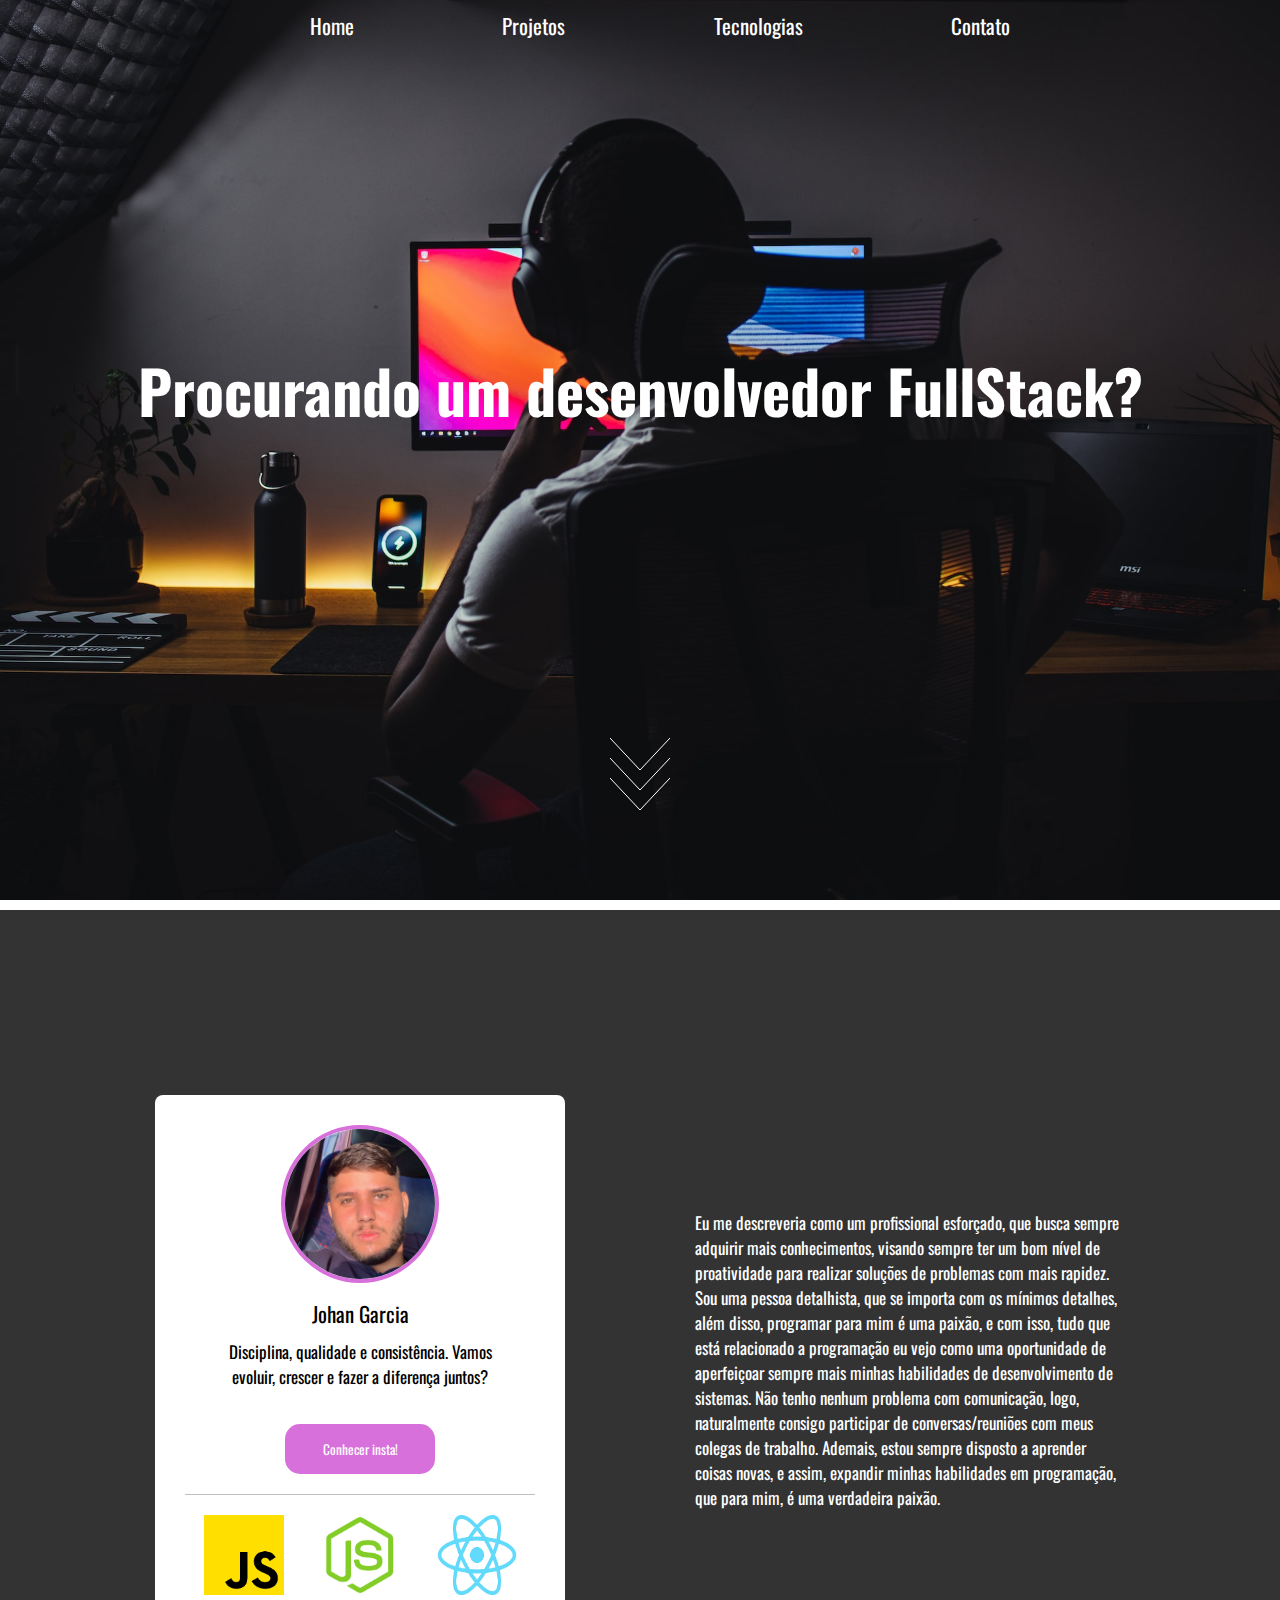
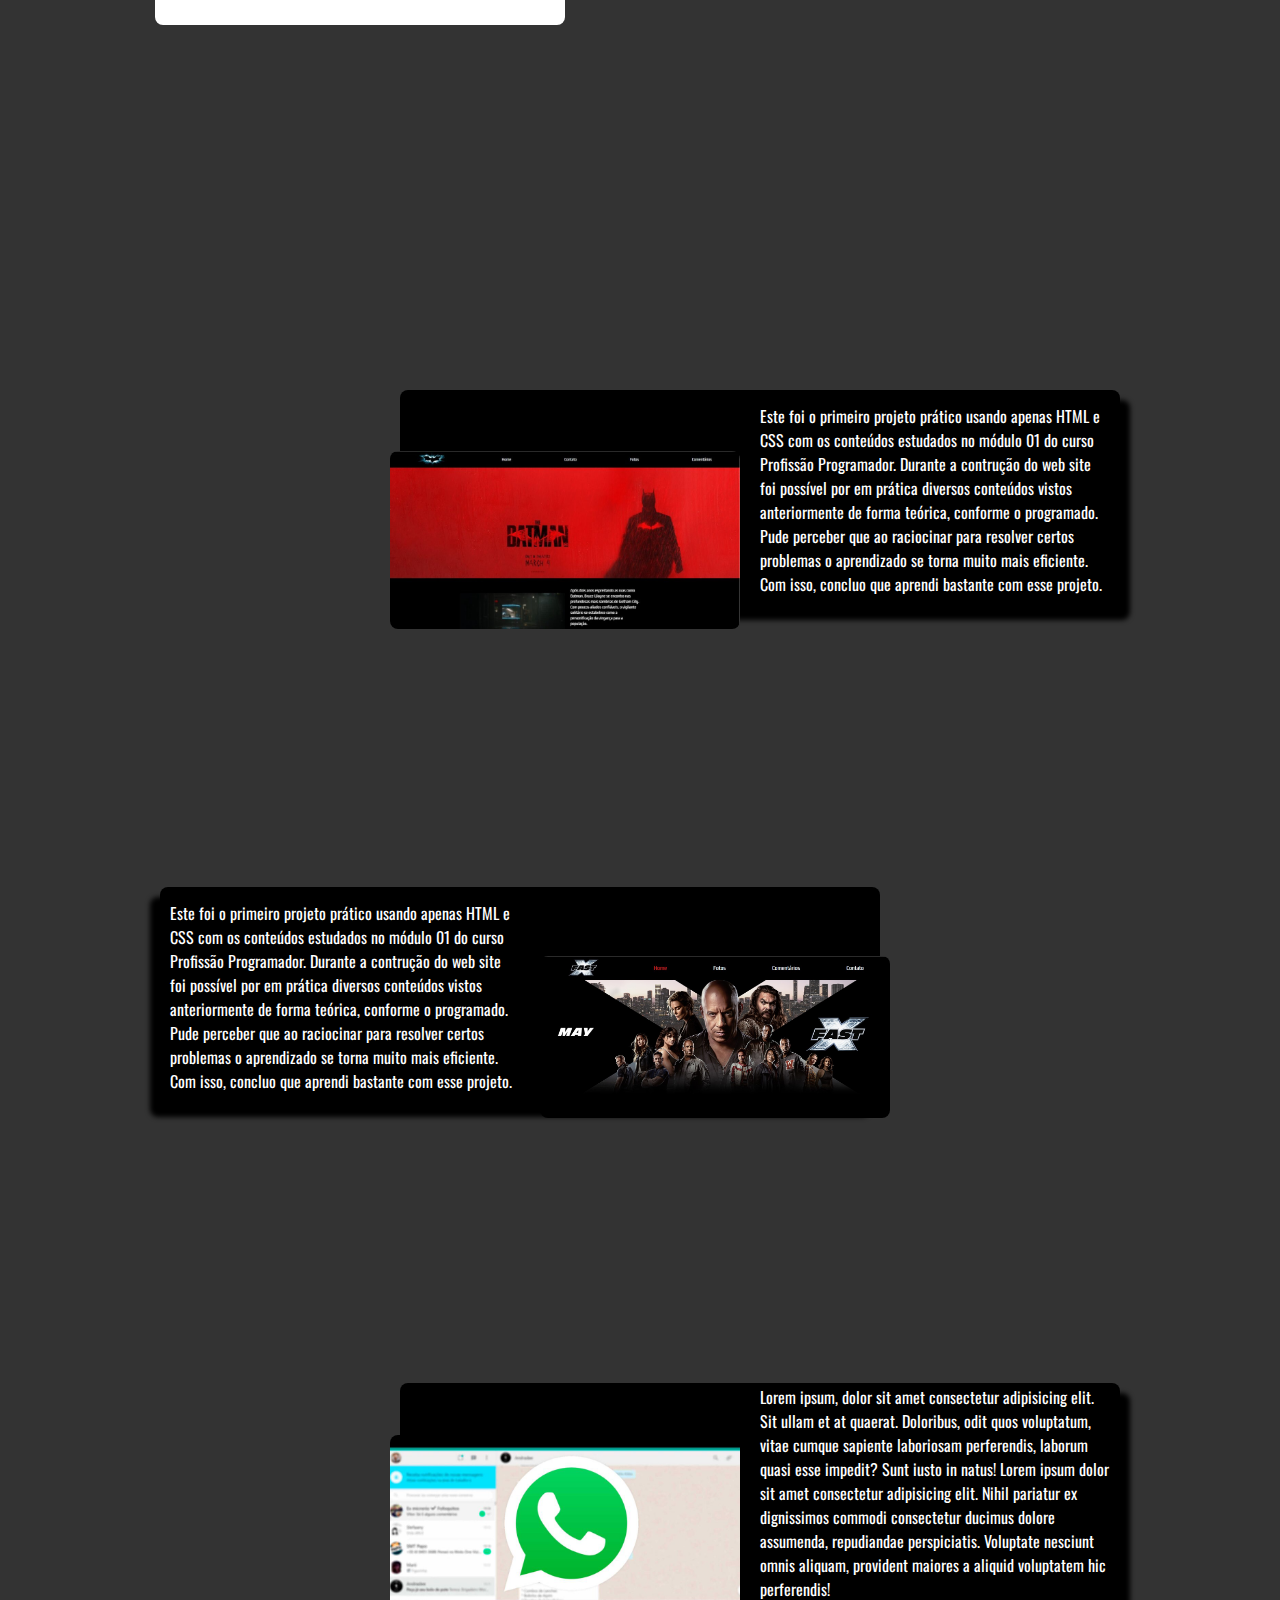
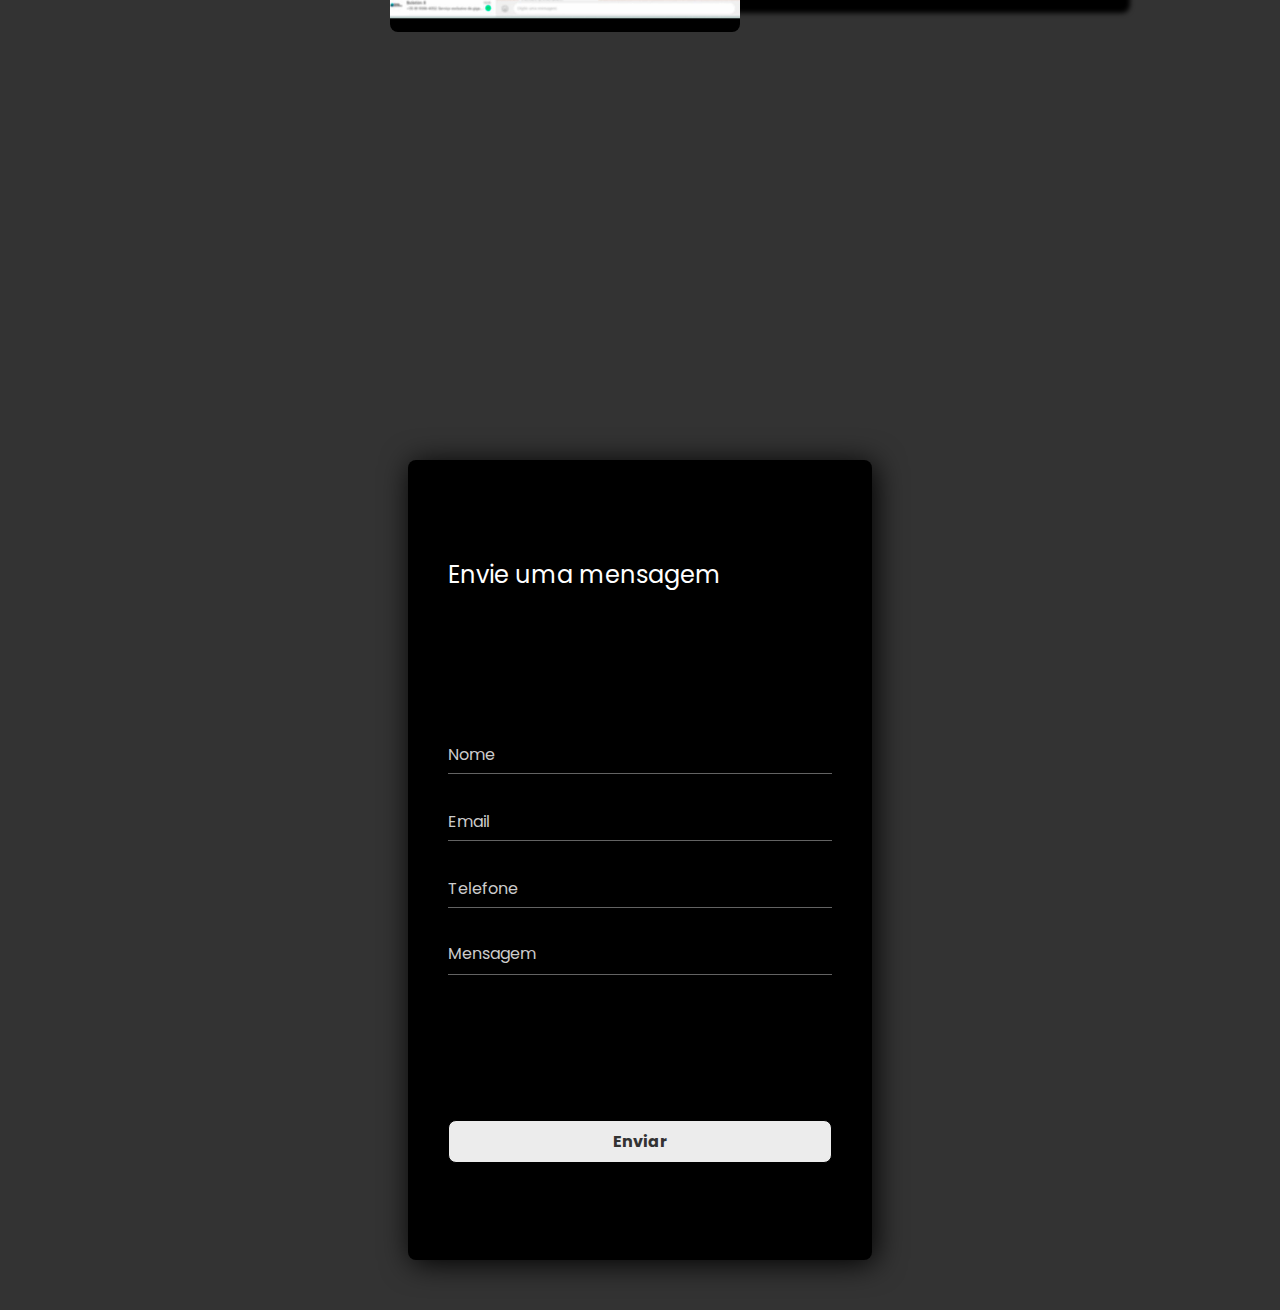
<file: index.html>
<!DOCTYPE html>
<html lang="en">
<head>
    <meta charset="UTF-8">
    <meta http-equiv="X-UA-Compatible" content="IE=edge">
    <meta name="viewport" content="width=device-width, initial-scale=1.0">
    <title>Johan Garcia de Oliveira</title>
    <link rel="stylesheet" href="./styles.css">
</head>
<body>
    <div class="hero-container">
        <header>
            <nav>
                <ul>
                    <li>Home</li>
                    <li>Projetos</li>
                    <li>Tecnologias</li>
                    <li>Contato</li>
                </ul>
            </nav>
        </header>
        <h1>Procurando um desenvolvedor FullStack?</h1>
        <svg class="arrows">
            <path class="a1" d="M0 0 L30 32 L60 0"></path>
            <path class="a2" d="M0 20 L30 52 L60 20"></path>
            <path class="a3" d="M0 40 L30 72 L60 40"></path>
        </svg>
    </div>
    <div class="content-container">
        <div class="profile-container">
            <div class="profile-content">
                <div class="profile-card">
                    <img class="profile-image" src="./profile.jpg"/>
                    <span class="name-text">Johan Garcia</span>
                    <span class="profile-text">
                        Disciplina, qualidade e consistência.
                        Vamos evoluir, crescer e fazer a diferença juntos?
                    </span>
                    <a href="https://www.instagram.com/johangarcia.o/" target="_blank">
                        <button class="profile-button">
                            Conhecer insta!
                        </button>
                    </a>
                    <div class="divider"></div>
                    <div class="icons-container">
                        <img class="icon-item" src="./js.png"/>
                        <img class="icon-item" src="./node.png"/>
                        <img class="icon-item" src="./react.png"/>
                    </div>
                </div>
            </div>

            <p class="profile-sinopse">
                Eu me descreveria como um profissional esforçado, que busca sempre adquirir mais conhecimentos,
                visando sempre ter um bom nível de proatividade para realizar soluções de problemas com mais rapidez.
                Sou uma pessoa detalhista, que se importa com os mínimos detalhes, além disso, programar para mim é
                uma paixão, e com isso, tudo que está relacionado a programação eu vejo como uma oportunidade de
                aperfeiçoar sempre mais minhas habilidades de desenvolvimento de sistemas. Não tenho nenhum
                problema com comunicação, logo, naturalmente consigo participar de conversas/reuniões com meus
                colegas de trabalho. Ademais, estou sempre disposto a aprender coisas novas, e assim,
                expandir minhas habilidades em programação, que para mim, é uma verdadeira paixão.
            </p>
        </div>
    </div>

    <div class="content-container h-200">
        <div class="project-container">
            <div class="project-content">

                <div class="position-container right">
                    <div class="project-card">
                        <img class="project-image" src="./batmanimage.jpeg">
                        <p class="project-text">
                            Este foi o primeiro projeto prático usando apenas HTML e CSS com os 
                            conteúdos estudados no módulo 01 do curso Profissão Programador. Durante
                            a contrução do web site foi possível por em prática diversos conteúdos
                            vistos anteriormente de forma teórica, conforme o programado. Pude perceber
                            que ao raciocinar para resolver certos problemas o aprendizado se torna muito
                            mais eficiente. Com isso, concluo que aprendi bastante com esse projeto.
                        </p>
                    </div>
                </div>

                <div class="position-container left">
                    <div class="project-card card-reverse">
                        <img class="project-image image-reverse" src="./fastximage.jpg">
                        <p class="project-text">
                            Este foi o primeiro projeto prático usando apenas HTML e CSS com os 
                            conteúdos estudados no módulo 01 do curso Profissão Programador. Durante
                            a contrução do web site foi possível por em prática diversos conteúdos
                            vistos anteriormente de forma teórica, conforme o programado. Pude perceber
                            que ao raciocinar para resolver certos problemas o aprendizado se torna muito
                            mais eficiente. Com isso, concluo que aprendi bastante com esse projeto.
                        </p>
                    </div>
                </div>

                <div class="position-container right">
                    <div class="project-card">
                        <img class="project-image" src="./wppimage.jpeg">
                        <p class="project-text">
                            Lorem ipsum, dolor sit amet consectetur adipisicing elit. Sit ullam et at quaerat. 
                            Doloribus, odit quos voluptatum, vitae cumque sapiente laboriosam perferendis, 
                            laborum quasi esse impedit? Sunt iusto in natus! Lorem ipsum dolor sit amet 
                            consectetur adipisicing elit. Nihil pariatur ex dignissimos commodi consectetur 
                            ducimus dolore assumenda, repudiandae perspiciatis. Voluptate nesciunt omnis aliquam, 
                            provident maiores a aliquid voluptatem hic perferendis!
                        </p>
                    </div>
                </div>
                
            </div>
        </div>
    </div>

    <div class="content-container">
        <div class="form-container">
            <form class="my-form" action="https://formspree.io/f/mzbqobyw" method="POST">

                <div class="content-titile">
                    <span class="form-title">Envie uma mensagem</span>
                </div>

                <div class="content-inputs">
                    <input class="my-form-input" type="text" name="nome" placeholder="Nome" required>
                    <input class="my-form-input" type="email" name="email" placeholder="Email" required>
                    <input class="my-form-input" type="text" name="telefone" placeholder="Telefone" required>
                    <textarea class="my-form-input" name="message" placeholder="Mensagem" required></textarea>  
                </div>

                <div class="content-button">
                    <button type="submit" class="btn">Enviar</button>
                </div>

            </form>
        </div>
    </div>


</body>
</html>
</file>
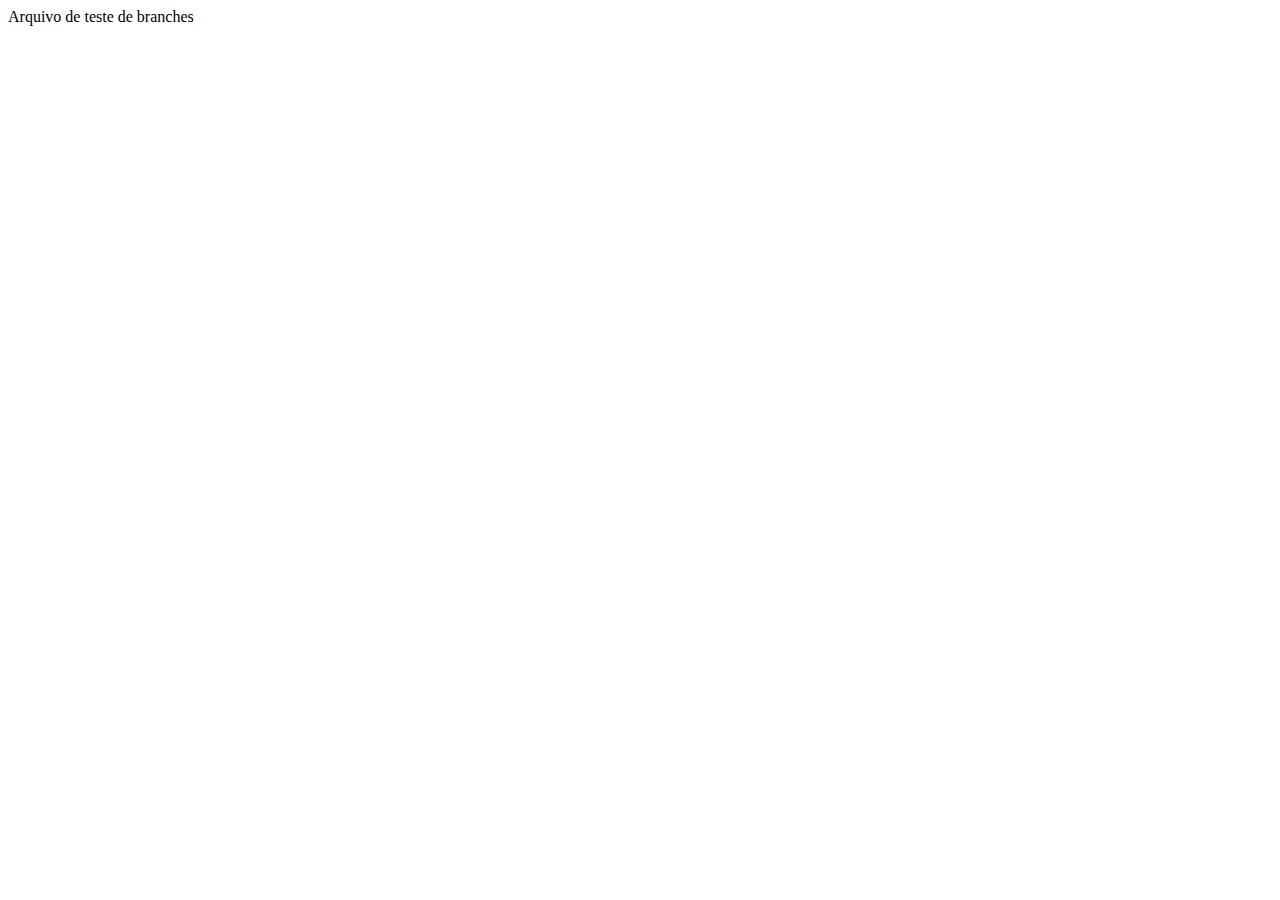
<file: screen.html>
<!DOCTYPE html>
<html lang="en">
<head>
    <meta charset="UTF-8">
    <meta name="viewport" content="width=device-width, initial-scale=1.0">
    <title>Info Screen</title>
</head>
<body>
    Arquivo de teste de branches
</body>
</html>
</file>
<file: styles.css>
@import url('https://fonts.googleapis.com/css2?family=Oswald&display=swap');
@import url('https://fonts.googleapis.com/css2?family=Poppins&display=swap');

* {
    margin: 0;
}

.hero-container {
    height: 100vh;
    display: flex;
    flex-direction: column;
    align-items: center;
    justify-content: space-between;
    background-image: url('./nubelson-fernandes-iE71-TMrrkE-unsplash\ \(1\).jpg');
    background-attachment: fixed;
    background-position: center;
    background-repeat: no-repeat;
    background-size: cover;
    padding-top: 10px;
}

h1 {
    font-family: 'Oswald', sans-serif;
    color: #fff;
    font-size: 60px;
}

nav {
    width: 50%;
}

ul {
    display: flex;
    justify-content: space-between;
    list-style: none;
    width: 700px;
}

li {
    font-family: 'Oswald', sans-serif;
    font-size: 21px;
    color: #fff;
    cursor: pointer;
}

li:hover {
    color: #D870DB;
}

.arrows {
    width: 60px;
    height: 172px;
    bottom: 20px;
}

.arrows path {
    stroke: #fff;
    fill: transparent;
    stroke-width: 1px;
    animation: arrow 2s infinite;
    -webkit-animation: arrow 2s infinite;
}

@keyframes arrow
{
0% {opacity:0}
40% {opacity:1}
80% {opacity:0}
100% {opacity:0}
}

@-webkit-keyframes arrow
{
0% {opacity:0}
40% {opacity:1}
80% {opacity:0}
100% {opacity:0}
}

.arrows path.a1 {
    animation-delay:  -1s;
    -webkit-animation-delay:  -1s;
}

.arrows path.a2 {
    animation-delay:  -0.5s;
    -webkit-animation-delay:  -0.5s;
}

.arrows path.a3 {
    animation-delay:  0s;
    -webkit-animation-delay:  0s;
}

.content-container {
    height: 100vh;
    background-color: #333;
}

.profile-container {
    background-color: #333;
    height: 100%;
    display: flex;
    align-items: center;
    justify-content: space-evenly;
    background-image: url('./akin-cakiner-xKBmqz66gEs-unsplash.jpg');
    background-attachment: fixed;
    background-position: center;
    background-repeat: no-repeat;
    background-size: cover;
}

.profile-content {
    width: 30%;
}

.profile-card {
    display: flex;
    flex-direction: column;
    align-items: center;
    width: 350px;
    background-color: #fff;
    padding: 30px;
    border-radius: 8px;
}

.profile-image {
    width: 150px;
    height: auto;
    border-radius: 50%;
    border: 4px solid #D870DB;
}

.name-text {
    font-family: 'Oswald', sans-serif;
    font-size: 21px;
    margin-top: 15px;   
}

.profile-text {
    font-family: 'Oswald', sans-serif;
    font-size: 17px;
    text-align: center;
    width: 80%;
    margin-top: 10px;
}

.profile-button {
    font-family: 'Oswald', sans-serif;
    width: 150px;
    height: 50px;
    border-radius: 15px;
    border: none;
    background-color: #D870DB;
    color: #fff;
    margin-top: 35px;
    cursor: pointer;
    transition: 0.2s;
}

.profile-button:hover {
    border: 3px solid #D870DB;
    background-color: transparent;
    color: #D870DB;
    font-weight: bold;
    font-size: 1em;
}

.divider {
    width: 100%;
    border-top: .5px solid #bfbfbf;
    margin: 20px 0;
}

.icons-container {
    display: flex;
    width: 100%;
    justify-content: space-around;
}

.icon-item {
    width: 80px;
    height: auto;
}

.profile-sinopse {
    width: 430px;
    font-family: 'Oswald', sans-serif;
    color: #fff;
    font-size: 17px;;
}

.project-container {
    width: 100%;
    height: 100%;
    display: flex;
    justify-content: center;
    align-items: center;
    background-image: url('./projectbg.jpg');
    background-attachment: fixed;
    background-position: center;
    background-repeat: no-repeat;
    background-size: cover;
}

/* my solution for height size*/
.h-200 {
    height: 200vh;
}

.project-content {
    width: 75%;
    height: 80%;
    display: grid;
    grid-template-rows: repeat(3, 1fr);
    row-gap: 50px; /* my solution */
}

.position-container {
    width: 100%;
    display: flex;
}

.right {
    justify-content: flex-end;
}

.left {
    justify-content: flex-start;
}

.project-card {
    width: 700px;
    height: 200px;
    background-color: #000;
    box-shadow: 10px 10px 5px #000;
    border-radius: 8px;
    display: flex;
    align-items: center;
    padding: 10px; /* my solution - adicionei um padding nos cards */
}

.card-reverse {
    flex-direction: row-reverse;
    box-shadow: -10px 10px 5px #000; /*my solution - inverti a sombra */
}

.project-image {
    width: 350px;
    height: auto;
    position: relative;
    border-radius: 8px;
    right: 20px;
    top: 40px;
}

.image-reverse {
    left: 20px;
}

.project-text {
    color: #fff;
    font-family: 'Oswald', sans-serif;
}

.form-container {
    width: 100%;
    height: 100%;
    display: flex;
    justify-content: center;
    align-items: center;
    background-image: url('./abstract-black-wallpaper-minimalistic.jpg');
    background-position: center;
    background-repeat: no-repeat;
    background-size: cover;
    background-attachment: fixed;
}

.form-title {
    font-size: 24px;
}

.my-form {
    display: flex;
    flex-direction: column;
    justify-content: space-around;
    background-color: #000;
    width: 30%;
    height: 80%;
    padding: 40px;
    box-shadow: 3px 3px 30px #000;
    border-radius: 8px;
    font-family: 'Poppins', sans-serif;
    font-weight: 400;
    color: #fff;
}

.my-form-input {
    display: block;
    width: 100%;
    height: 30px;
    border-radius: 0px; 
    background-color: #000;
    color: #fff;
    margin: 30px 0px;
    padding: 3px 0px;
    border: none;
    border-bottom: 1px solid #ffffff63;    
    outline: 0;
    transition: 0s;
    font-size: 16px;
    font-family: inherit;
}

.my-form-input::placeholder {
    color: #ccc;
}

/* aplica o css enquanto o elemento estiver selecionado */
.my-form-input:focus {
    border-bottom: 1px solid #fff;
}

/* Muda a cor do texto e o background de inputs quando são aotopreenchidos pelos navegadores */
.my-form-input:autofill {
    box-shadow: 0 0 0 30px #000 inset;
    -webkit-text-fill-color: #ffffffd7;
}

.my-form textarea {
    max-width: 100%;
    min-width: 100%;
    height: 30px;
    resize: none;
    transition: .4s;
}

/* Já que o input tem required, se estiver vazio estará inválido, e com algo dentro válido */
.my-form textarea:invalid {
    height: 30px;
}

.my-form textarea:valid {
    height: 60px;
}

.btn {
    width: 100%;
    background-color: #ffffffec;
    color: #333;
    border: 1px solid #000;
    border-radius: 8px;
    padding: 8px 12px;
    font-family: inherit;
    font-size: 16px;
    font-weight: bold;
    cursor: pointer;
    transition: .6s;
}

.btn:hover {
    background-color: #ffffffd5;
    border: 1px solid #ffffffec;
    color: #000;
}
</file>
